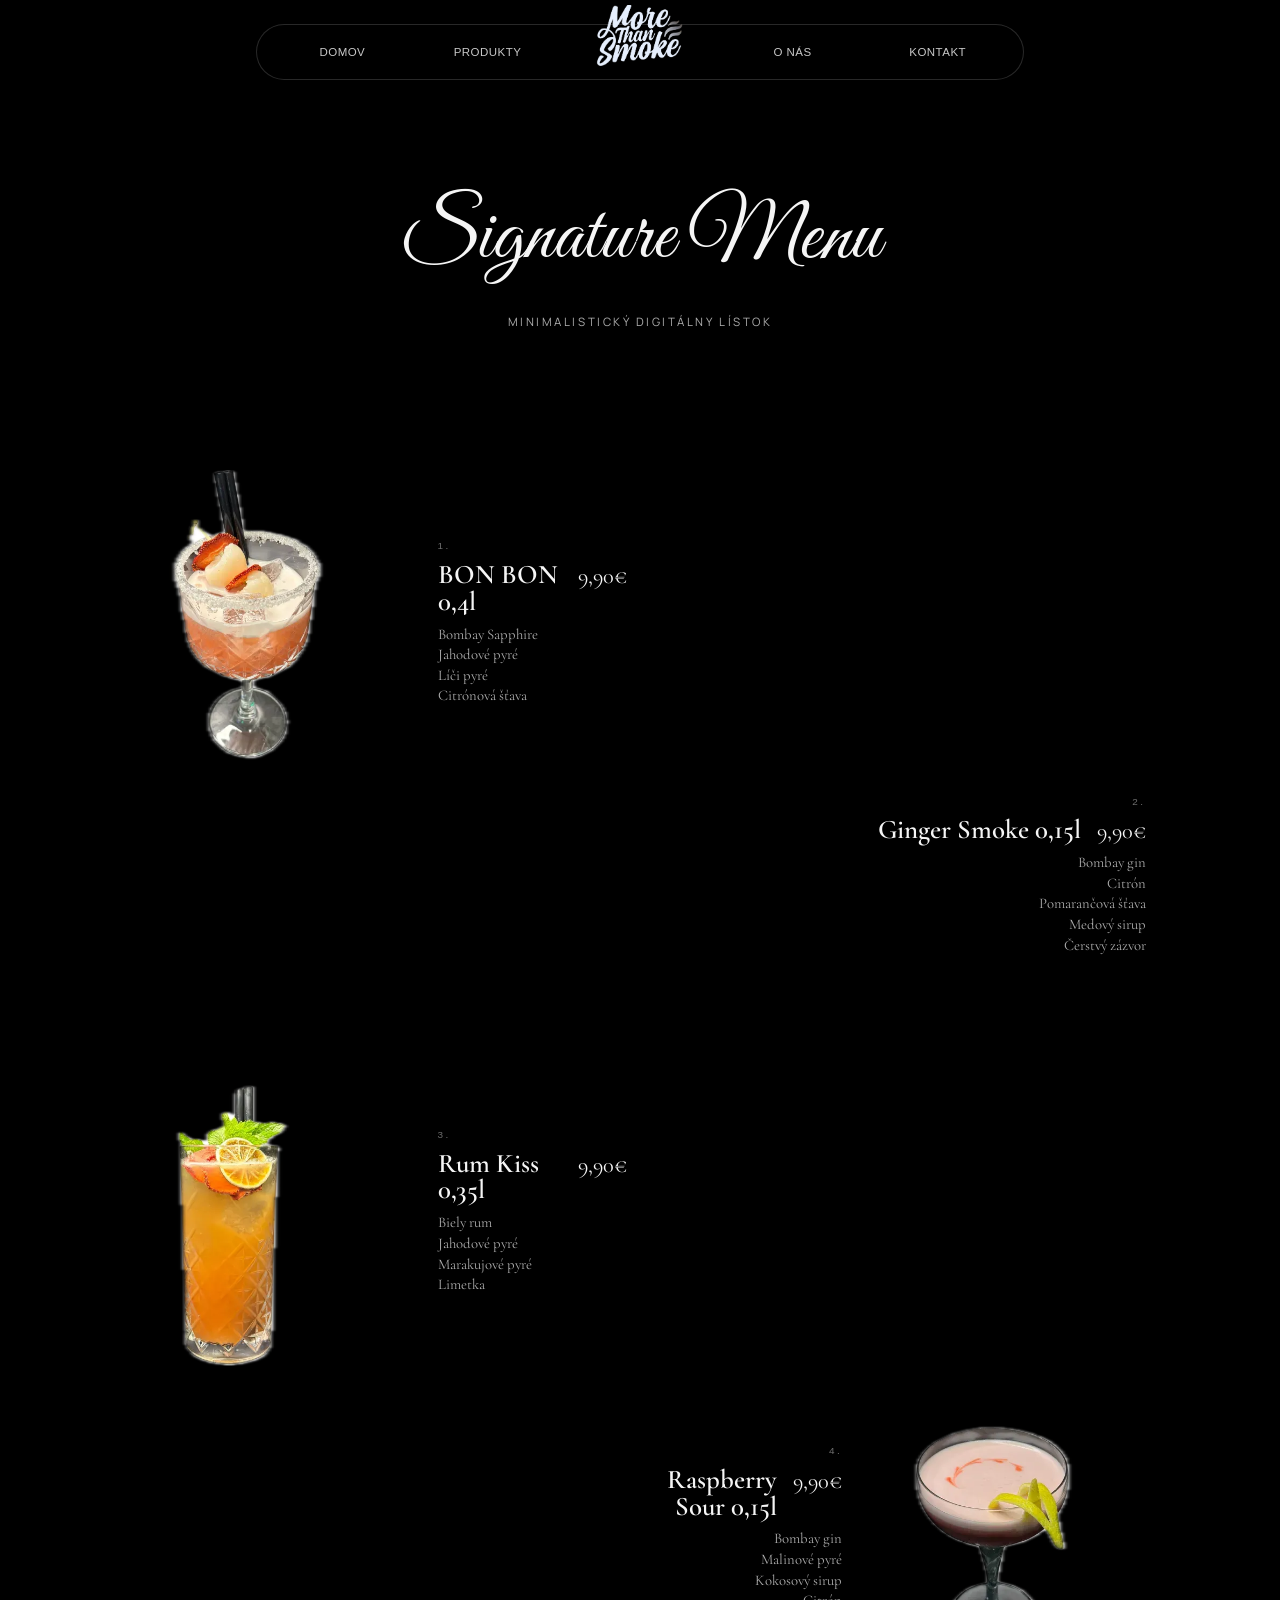
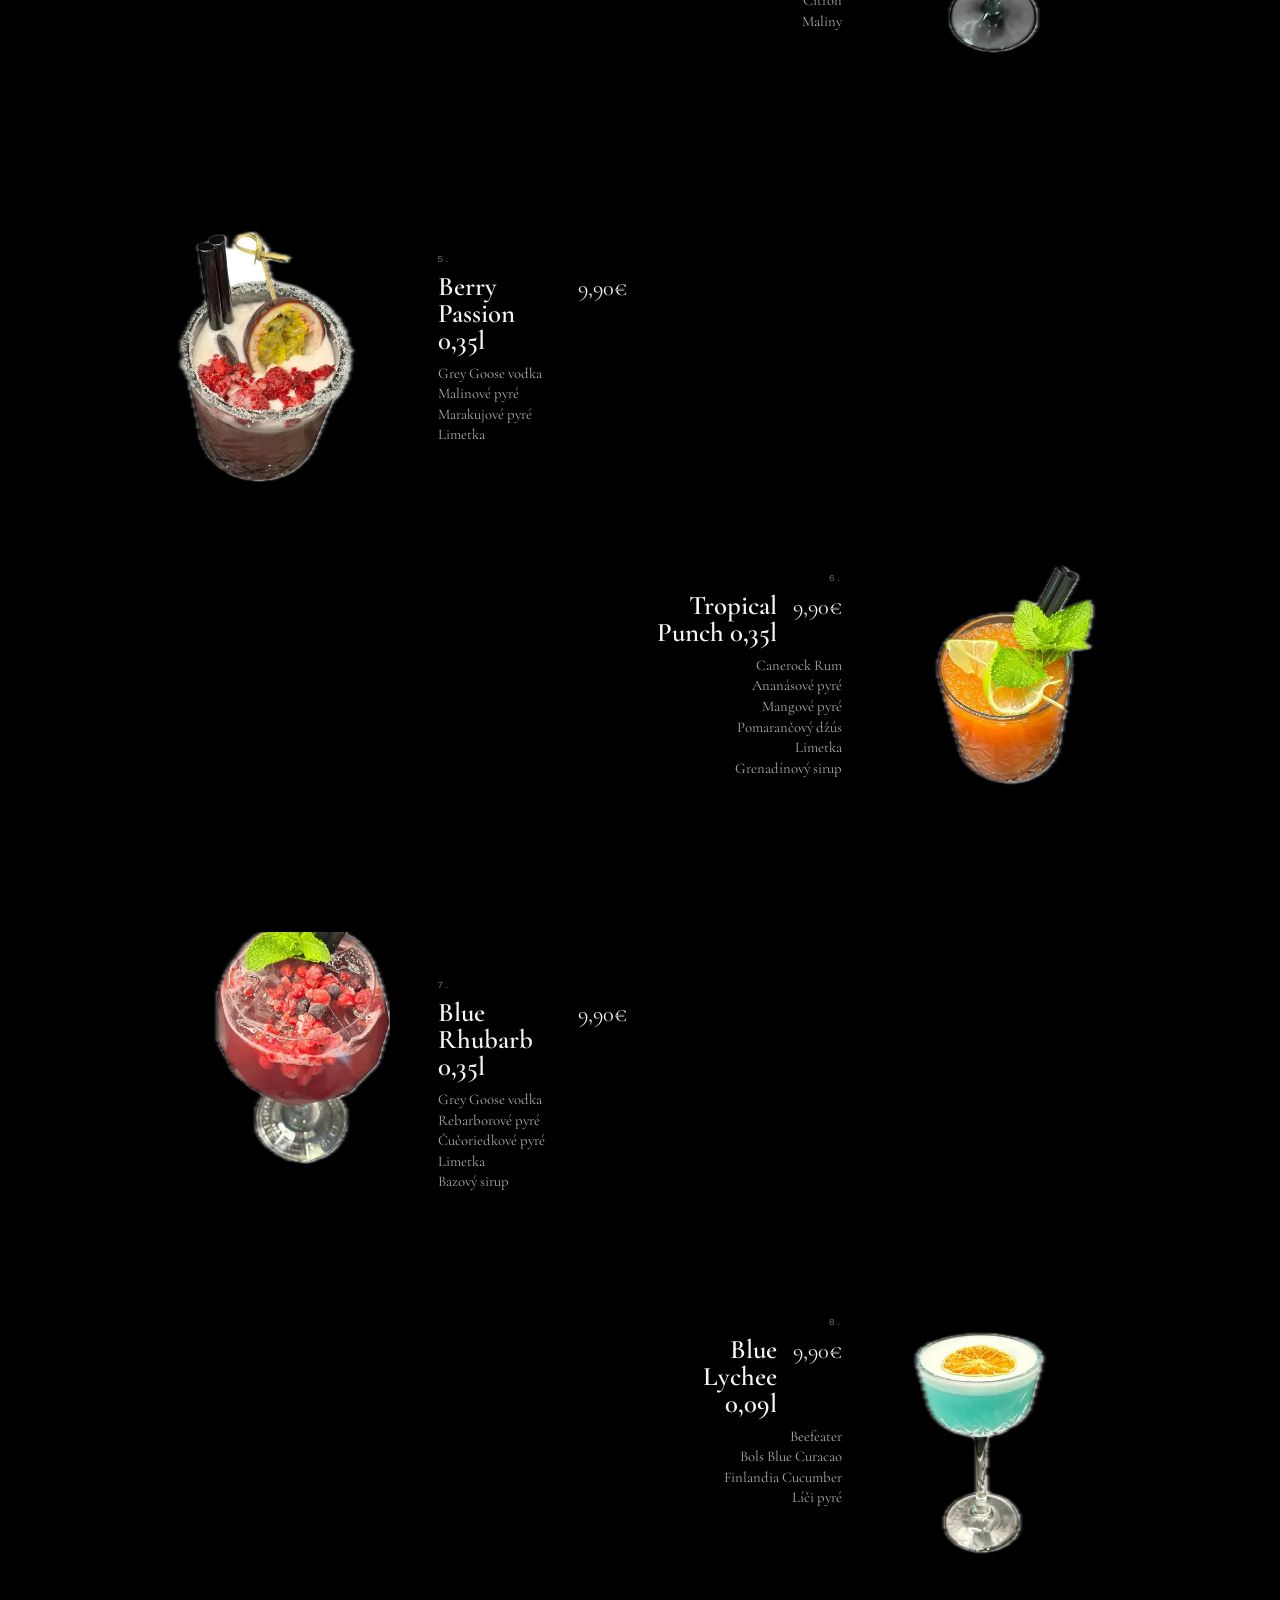
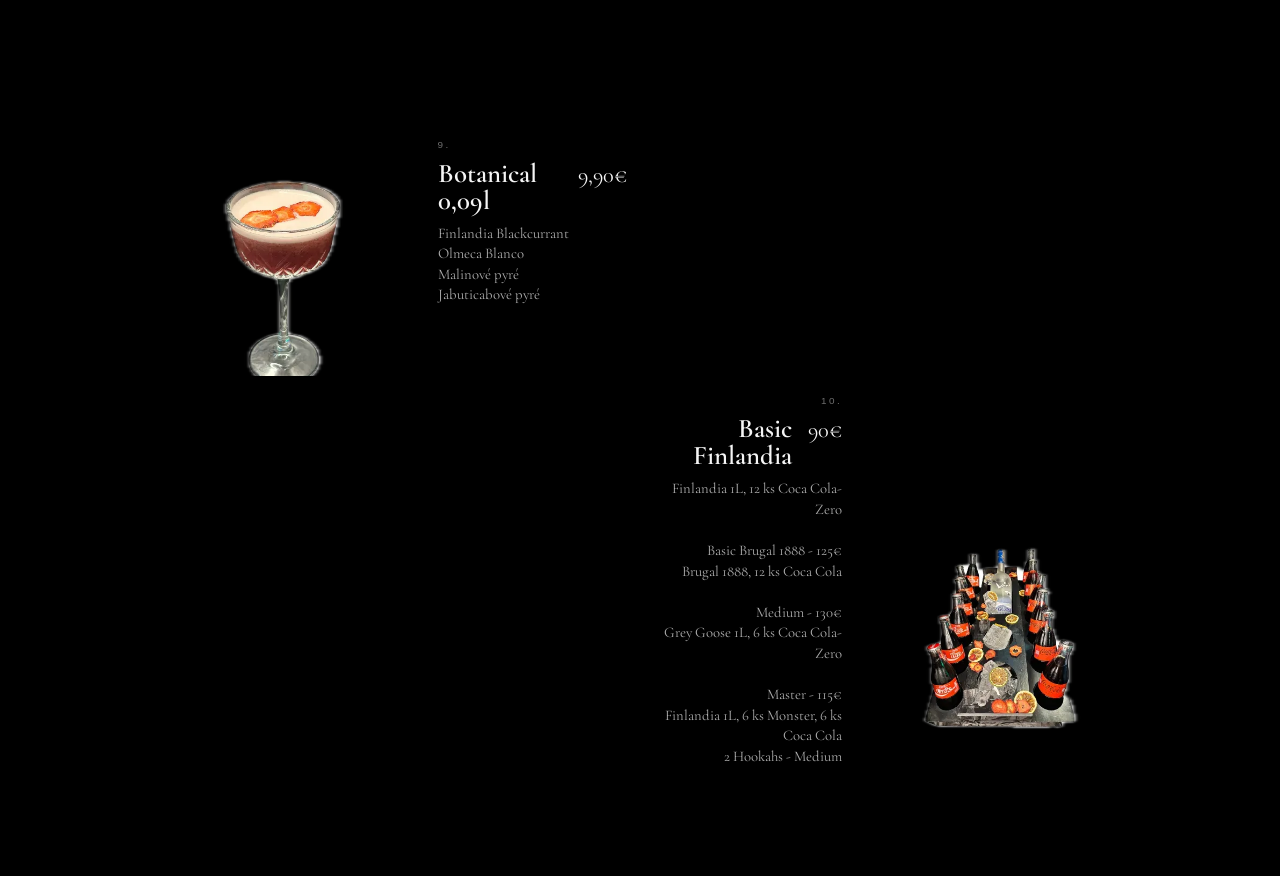
<file: produkty/signature-menu.html>
<!DOCTYPE html>
<html lang="sk">
  <head>
    <meta charset="UTF-8" />
    <meta name="viewport" content="width=device-width, initial-scale=1.0" />
    <title>Signature Menu | More Than Smoke</title>
    <link rel="preconnect" href="https://fonts.googleapis.com" />
    <link rel="preconnect" href="https://fonts.gstatic.com" crossorigin />
    <link
      href="https://fonts.googleapis.com/css2?family=Archivo+Expanded:wght@700;800;900&family=Cormorant+Garamond:wght@400;500;600;700&family=Great+Vibes&family=Manrope:wght@400;500;600&display=swap"
      rel="stylesheet"
    />
    <style>
      :root {
        --bg: #000000;
        --text: #f5f5f5;
        --muted: rgba(245, 245, 245, 0.7);
        --line: rgba(245, 245, 245, 0.16);
      }

      * {
        box-sizing: border-box;
      }

      html {
        scroll-behavior: smooth;
      }

      body {
        margin: 0;
        min-height: 100vh;
        background: var(--bg);
        color: var(--text);
        font-family: "Manrope", sans-serif;
      }

      .header-wrap {
        position: fixed;
        top: 1.5rem;
        left: 50%;
        transform: translateX(-50%);
        z-index: 50;
        width: min(92vw, 48rem);
      }

      .nav-links {
        display: grid;
        grid-template-columns: minmax(0, 1fr) auto minmax(0, 1fr);
        align-items: center;
        column-gap: 1rem;
        border: 1px solid var(--line);
        border-radius: 999px;
        background: rgba(0, 0, 0, 0.92);
        padding: 0.55rem 1.1rem 0.6rem;
      }

      .nav-side {
        display: grid;
        grid-template-columns: repeat(2, minmax(0, 1fr));
        align-items: center;
        gap: 0.6rem;
      }

      .nav-links a {
        color: rgba(255, 255, 255, 0.78);
        text-decoration: none;
        text-align: center;
        font-family: "Archivo Expanded", sans-serif;
        font-size: 0.72rem;
        letter-spacing: 0.04em;
        text-transform: uppercase;
      }

      .nav-links a:hover {
        color: #ffffff;
      }

      .nav-links-logo {
        display: inline-flex;
        align-items: center;
        justify-content: center;
        margin-top: -1.8rem;
        padding: 0 0.7rem;
      }

      .nav-center-logo {
        width: 7.2rem;
        height: auto;
        display: block;
      }

      .mobile-nav {
        display: none;
      }

      .mobile-brand-logo {
        display: none;
      }

      main {
        min-height: 100vh;
        padding: 7.5rem 1.2rem 3rem;
        max-width: min(96vw, 70rem);
        margin: 0 auto;
      }

      .screen {
        margin-bottom: 1.25rem;
      }

      .page {
        width: 100%;
        padding: 2.6rem 2.2rem;
        background: transparent;
        border: none;
      }

      .hero-page {
        display: grid;
        place-items: center;
        min-height: 32vh;
      }

      .hero-inner {
        text-align: center;
      }

      .hero-title {
        margin: 0;
        font-family: "Great Vibes", cursive;
        font-size: clamp(3rem, 7vw, 5.2rem);
        line-height: 0.95;
        font-weight: 400;
        min-height: 1.2em;
      }

      .hero-copy {
        margin: 1rem 0 0;
        font-size: 0.72rem;
        letter-spacing: 0.22em;
        text-transform: uppercase;
        color: var(--muted);
      }

      .drink-pair {
        display: grid;
        grid-template-columns: 1fr 1fr;
        grid-template-rows: auto auto;
        gap: 1.2rem 1.6rem;
      }

      .drink-block {
        display: grid;
        grid-template-columns: minmax(0, 1.45fr) minmax(9rem, 1fr);
        align-items: center;
        column-gap: clamp(0.85rem, 2.2vw, 1.85rem);
        row-gap: 1rem;
        max-width: 100%;
        width: 100%;
        opacity: 0;
        transform: translateY(2rem);
        transition: opacity 680ms ease, transform 680ms ease;
      }

      .drink-copy {
        min-width: 0;
        max-width: 18rem;
        text-align: left;
      }

      .drink-block.is-visible {
        opacity: 1;
        transform: translateY(0);
      }

      .drink-block.top-left {
        grid-column: 1;
        grid-row: 1;
        align-self: center;
      }

      .drink-block.top-right {
        grid-column: 2;
        grid-row: 1;
        align-self: start;
        margin-top: 8rem;
      }

      .drink-block.bottom-left {
        grid-column: 1;
        grid-row: 2;
        align-self: start;
      }

      .drink-block.bottom-right {
        grid-column: 2;
        grid-row: 2;
        align-self: center;
      }

      .drink-block.reverse {
        grid-template-columns: minmax(9rem, 1fr) minmax(0, 1.45fr);
      }

      .drink-block.reverse .drink-figure {
        order: 2;
      }

      .drink-block.reverse .drink-copy {
        order: 1;
        text-align: right;
        justify-self: end;
      }

      .drink-block.reverse .drink-head {
        justify-content: flex-end;
      }

      .drink-block.no-image {
        grid-template-columns: 1fr;
      }

      .drink-block.no-image .drink-copy {
        max-width: 18rem;
        justify-self: end;
      }

      .drink-order {
        margin: 0 0 0.65rem;
        font-family: "Archivo Expanded", sans-serif;
        font-size: 0.62rem;
        letter-spacing: 0.26em;
        text-transform: uppercase;
        color: rgba(245, 245, 245, 0.45);
      }

      .drink-figure {
        margin: 0;
        padding: 0;
        border: none;
        border-radius: 0;
        background: transparent;
        width: clamp(12rem, 20vw, 18rem);
        height: clamp(15rem, 24vw, 22rem);
        max-width: none;
        overflow: hidden;
        justify-self: start;
        display: flex;
        align-items: center;
        justify-content: center;
      }

      .drink-block.reverse .drink-figure {
        justify-self: end;
      }

      .drink-figure img {
        width: 430%;
        max-width: none;
        height: auto;
        display: block;
        object-fit: contain;
        object-position: center;
      }

      .drink-head {
        display: flex;
        align-items: baseline;
        justify-content: space-between;
        gap: 1rem;
        margin-bottom: 0.5rem;
      }

      .drink-name {
        margin: 0;
        font-family: "Cormorant Garamond", serif;
        font-size: clamp(1.45rem, 2.1vw, 1.95rem);
        line-height: 1;
        font-weight: 600;
      }

      .drink-price {
        font-family: "Cormorant Garamond", serif;
        font-size: clamp(1.3rem, 1.75vw, 1.75rem);
        line-height: 1;
      }

      .drink-ingredients {
        margin: 0;
        white-space: pre-line;
        font-family: "Cormorant Garamond", serif;
        font-size: clamp(0.92rem, 1.15vw, 1.05rem);
        line-height: 1.4;
        color: var(--muted);
      }

      @media (max-width: 860px) {
        .header-wrap {
          display: none;
        }

        .mobile-nav {
          position: fixed;
          left: 50%;
          bottom: max(1rem, env(safe-area-inset-bottom));
          transform: translateX(-50%);
          z-index: 60;
          display: grid;
          grid-template-columns: repeat(4, minmax(0, 1fr));
          width: min(calc(100% - 1rem), 27rem);
          gap: 0.25rem;
          border: 1px solid var(--line);
          border-radius: 999px;
          background: linear-gradient(180deg, rgba(12, 12, 12, 0.9), rgba(0, 0, 0, 0.68));
          padding: 0.45rem;
          box-shadow: 0 14px 40px rgba(0, 0, 0, 0.4);
          backdrop-filter: blur(18px);
          -webkit-backdrop-filter: blur(18px);
        }

        .mobile-brand-logo {
          position: fixed;
          left: 50%;
          top: max(0.9rem, env(safe-area-inset-top));
          z-index: 61;
          display: inline-flex;
          width: clamp(5.8rem, 24vw, 8rem);
          transform: translateX(-50%);
          align-items: center;
          justify-content: center;
          pointer-events: auto;
        }

        .mobile-brand-logo img {
          display: block;
          width: 100%;
          height: auto;
          object-fit: contain;
          filter: drop-shadow(0 12px 24px rgba(255, 255, 255, 0.08));
        }

        .mobile-nav a {
          display: flex;
          align-items: center;
          justify-content: center;
          min-height: 2.15rem;
          border-radius: 999px;
          text-align: center;
          color: rgba(255, 255, 255, 0.78);
          text-decoration: none;
          font-family: "Archivo Expanded", sans-serif;
          font-size: clamp(0.5rem, 1.9vw, 0.62rem);
          text-transform: uppercase;
          letter-spacing: 0.05em;
        }

        .mobile-nav a:hover,
        .mobile-nav a:focus-visible {
          background: rgba(255, 255, 255, 0.08);
          color: #fff;
        }

        main {
          width: 100%;
          max-width: min(100%, 40rem);
          margin: 0 auto;
          padding: 5.4rem clamp(1.35rem, 5.5vw, 2rem) 6rem;
        }

        .screen {
          margin-bottom: 0.85rem;
        }

        .page {
          padding: 2.35rem 0;
        }

        .drink-pair {
          width: min(100%, 34rem);
          margin: 0 auto;
          container-type: inline-size;
          grid-template-columns: 1fr;
          grid-template-rows: auto auto;
          align-items: start;
          gap: 1.8rem;
        }

        .drink-block,
        .drink-block.top-left,
        .drink-block.top-right,
        .drink-block.bottom-left,
        .drink-block.bottom-right {
          grid-column: auto;
          grid-row: auto;
          display: flex;
          width: min(100%, 30rem);
          max-width: 100%;
          margin-top: 0;
          align-self: start;
          align-items: center;
          gap: clamp(0.65rem, 3.2vw, 1.1rem);
          text-align: center;
        }

        .drink-pair .drink-block:nth-child(1) {
          grid-column: 1;
          grid-row: 1;
          justify-self: start;
          flex-direction: row;
        }

        .drink-pair .drink-block:nth-child(2) {
          grid-column: 1;
          grid-row: 2;
          justify-self: end;
          margin-top: -0.6rem;
          flex-direction: row-reverse;
        }

        .drink-block.reverse {
          flex-direction: row-reverse;
        }

        .drink-block .drink-figure {
          flex: 0 0 clamp(160px, 42vw, 180px);
          width: clamp(160px, 42vw, 180px);
          max-width: clamp(160px, 42vw, 180px);
          height: clamp(190px, 50vw, 230px);
          overflow: visible;
          border: none;
          background: transparent;
        }

        .drink-block:nth-child(1) .drink-figure {
          margin-left: 0;
          margin-right: 15px;
        }

        .drink-block.reverse .drink-figure {
          order: 0;
          margin-right: 0;
          margin-left: 15px;
        }

        .drink-block .drink-figure img {
          width: 100%;
          max-width: 100%;
          height: 100%;
          object-fit: contain;
          object-position: center;
        }

        .drink-copy {
          flex: 1 1 0;
          width: auto;
          max-width: none;
          min-width: 0;
          text-align: center;
          overflow-wrap: break-word;
        }

        .drink-block.reverse .drink-copy {
          order: 0;
          text-align: center;
        }

        .drink-block.no-image {
          justify-content: flex-end !important;
        }

        .drink-block.no-image .drink-copy {
          flex: 0 1 40% !important;
          width: 40% !important;
          max-width: none !important;
        }

        .drink-head,
        .drink-block.reverse .drink-head {
          display: grid;
          grid-template-columns: 1fr;
          justify-content: center;
          gap: 0.8cqw;
          margin-bottom: 1.1cqw;
          text-align: center;
        }

        .drink-order {
          margin-bottom: 1.35cqw;
          font-size: clamp(0.58rem, 2.7cqw, 0.9rem);
          letter-spacing: 0.18em;
        }

        .drink-name {
          font-size: clamp(1.22rem, 6.35cqw, 2rem);
          line-height: 0.95;
        }

        .drink-price {
          font-size: clamp(1.08rem, 5.2cqw, 1.7rem);
        }

        .drink-ingredients {
          font-size: clamp(0.86rem, 3.95cqw, 1.25rem);
          line-height: 1.3;
        }
      }

      @media (max-width: 768px) {
        .drink-block,
        .drink-block.top-left,
        .drink-block.top-right,
        .drink-block.bottom-left,
        .drink-block.bottom-right {
          display: flex !important;
          align-items: center !important;
          gap: 15px !important;
          width: 100% !important;
          max-width: none !important;
          overflow: visible !important;
        }

        .drink-pair .drink-block:nth-child(1) {
          justify-content: flex-start !important;
        }

        .drink-pair .drink-block:nth-child(2),
        .drink-block.reverse {
          justify-content: flex-end !important;
          flex-direction: row-reverse !important;
        }

        .drink-figure {
          flex: 0 0 clamp(140px, 48vw, 220px) !important;
          width: clamp(140px, 48vw, 220px) !important;
          max-width: none !important;
          height: clamp(175px, 60vw, 260px) !important;
          overflow: visible !important;
          background: transparent !important;
          border: none !important;
          display: flex !important;
          align-items: center !important;
          justify-content: center !important;
        }

        .drink-copy {
          flex: 1 1 0 !important;
          width: auto !important;
          min-width: 0 !important;
        }

        .drink-figure img {
          width: clamp(700px, 235vw, 1100px) !important;
          max-width: none !important;
          height: auto !important;
          object-fit: contain !important;
          object-position: center !important;
          transform: none !important;
        }

        .drink-pair .drink-block:nth-child(1) .drink-figure {
          margin-left: clamp(-28px, -7vw, -14px) !important;
          margin-right: 15px !important;
        }

        .drink-pair .drink-block:nth-child(2) .drink-figure,
        .drink-block.reverse .drink-figure {
          margin-left: 15px !important;
          margin-right: clamp(-28px, -7vw, -14px) !important;
          display: flex !important;
          justify-content: center !important;
        }

        .drink-pair .drink-block:nth-child(1) .drink-figure img {
          transform: translateX(clamp(-72px, -19vw, -38px)) !important;
        }

        .drink-pair .drink-block:nth-child(2) .drink-figure img,
        .drink-block.reverse .drink-figure img {
          transform: translateX(clamp(38px, 19vw, 72px)) !important;
        }
      }

      @media (max-width: 860px) {
        .mobile-nav {
          top: auto !important;
          bottom: max(1rem, env(safe-area-inset-bottom));
          width: min(calc(100vw - 1.4rem), 24rem);
          padding: 0.38rem;
        }

        .mobile-nav a {
          min-height: 2rem;
          font-size: clamp(0.46rem, 1.75vw, 0.58rem);
          letter-spacing: 0.035em;
        }

        main {
          max-width: min(100vw, 42rem);
          padding-inline: clamp(0.9rem, 4vw, 1.4rem);
          padding-bottom: 6rem;
          overflow-x: hidden;
        }

        .drink-pair {
          width: min(100%, 36rem);
          gap: clamp(1.2rem, 4vw, 1.8rem);
        }

        .drink-block,
        .drink-block.top-left,
        .drink-block.top-right,
        .drink-block.bottom-left,
        .drink-block.bottom-right {
          display: flex !important;
          align-items: center !important;
          width: min(100%, 31rem) !important;
          max-width: 100% !important;
          gap: clamp(0.45rem, 2.5vw, 0.9rem) !important;
          overflow: visible !important;
        }

        .drink-pair .drink-block:nth-child(1) {
          justify-self: start !important;
          justify-content: flex-start !important;
          flex-direction: row !important;
        }

        .drink-pair .drink-block:nth-child(2),
        .drink-block.reverse {
          justify-self: end !important;
          justify-content: flex-end !important;
          flex-direction: row-reverse !important;
        }

        .drink-figure {
          flex: 0 0 clamp(132px, 42vw, 205px) !important;
          width: clamp(132px, 42vw, 205px) !important;
          max-width: clamp(132px, 42vw, 205px) !important;
          height: clamp(170px, 55vw, 270px) !important;
          margin: 0 !important;
          overflow: visible !important;
          background: transparent !important;
          border: 0 !important;
          display: flex !important;
          align-items: center !important;
          justify-content: center !important;
        }

        .drink-figure img {
          width: clamp(680px, 215vw, 1080px) !important;
          max-width: none !important;
          height: auto !important;
          object-fit: contain !important;
          object-position: center !important;
        }

        .drink-pair .drink-block:nth-child(1) .drink-figure {
          margin-left: clamp(-18px, -4.5vw, -8px) !important;
          margin-right: 10px !important;
        }

        .drink-pair .drink-block:nth-child(1) .drink-figure img {
          transform: translateX(clamp(-54px, -14vw, -24px)) !important;
        }

        .drink-figure:has(img[src="../fotky:videa/1.webp"]),
        .drink-figure:has(img[src="../fotky:videa/3.webp"]),
        .drink-figure:has(img[src="../fotky:videa/5.webp"]) {
          margin-left: 0 !important;
          margin-right: 10px !important;
        }

        .drink-figure img[src="../fotky:videa/1.webp"],
        .drink-figure img[src="../fotky:videa/3.webp"],
        .drink-figure img[src="../fotky:videa/5.webp"] {
          transform: translateX(clamp(-22px, -6vw, -10px)) !important;
        }

        .drink-pair .drink-block:nth-child(2) .drink-figure,
        .drink-block.reverse .drink-figure {
          margin-left: 10px !important;
          margin-right: clamp(-18px, -4.5vw, -8px) !important;
        }

        .drink-pair .drink-block:nth-child(2) .drink-figure img,
        .drink-block.reverse .drink-figure img {
          transform: translateX(clamp(24px, 14vw, 54px)) !important;
        }

        .drink-copy {
          flex: 1 1 0 !important;
          min-width: 0 !important;
          max-width: 11rem !important;
          text-align: center !important;
          overflow-wrap: anywhere !important;
        }

        .drink-block.no-image .drink-copy {
          flex: 0 1 clamp(7rem, 34vw, 11rem) !important;
          width: auto !important;
          max-width: 11rem !important;
        }
      }

      @media (max-width: 860px) {
        main {
          max-width: min(100vw, 34rem) !important;
          padding: 5.4rem clamp(1rem, 4vw, 1.5rem) 6rem !important;
          overflow-x: hidden !important;
        }

        .mobile-nav {
          top: auto !important;
          bottom: max(1rem, env(safe-area-inset-bottom)) !important;
          width: min(calc(100vw - 1.4rem), 24rem) !important;
          max-width: calc(100vw - 1.4rem) !important;
        }

        .drink-pair {
          display: grid !important;
          grid-template-columns: 1fr !important;
          gap: clamp(1.2rem, 5vw, 2rem) !important;
          width: 100% !important;
          margin: 0 auto !important;
          overflow: visible !important;
        }

        .drink-block,
        .drink-block.top-left,
        .drink-block.top-right,
        .drink-block.bottom-left,
        .drink-block.bottom-right {
          display: flex !important;
          align-items: center !important;
          width: min(100%, 29rem) !important;
          max-width: 100% !important;
          gap: clamp(0.6rem, 2.7vw, 1rem) !important;
          margin-top: 0 !important;
          overflow: visible !important;
        }

        .drink-pair .drink-block:nth-child(1) {
          grid-column: 1 !important;
          grid-row: auto !important;
          justify-self: start !important;
          justify-content: flex-start !important;
          flex-direction: row !important;
        }

        .drink-pair .drink-block:nth-child(2),
        .drink-block.reverse {
          grid-column: 1 !important;
          grid-row: auto !important;
          justify-self: end !important;
          justify-content: flex-start !important;
          flex-direction: row-reverse !important;
        }

        .drink-figure {
          flex: 0 0 clamp(135px, 36vw, 180px) !important;
          width: clamp(135px, 36vw, 180px) !important;
          max-width: clamp(135px, 36vw, 180px) !important;
          height: clamp(175px, 46vw, 230px) !important;
          margin: 0 !important;
          overflow: hidden !important;
          background: transparent !important;
          border: 0 !important;
          display: flex !important;
          align-items: center !important;
          justify-content: center !important;
        }

        .drink-figure img {
          width: clamp(650px, 175vw, 900px) !important;
          max-width: none !important;
          height: auto !important;
          object-fit: contain !important;
          object-position: center !important;
          transform: none !important;
        }

        .drink-pair .drink-block:nth-child(1) .drink-figure {
          margin-left: clamp(-10px, -2vw, -4px) !important;
          margin-right: 0.65rem !important;
        }

        .drink-pair .drink-block:nth-child(1) .drink-figure img {
          transform: translateX(clamp(-26px, -5vw, -12px)) !important;
        }

        .drink-pair .drink-block:nth-child(2) .drink-figure,
        .drink-block.reverse .drink-figure {
          margin-left: 0.65rem !important;
          margin-right: clamp(-10px, -2vw, -4px) !important;
        }

        .drink-pair .drink-block:nth-child(2) .drink-figure img,
        .drink-block.reverse .drink-figure img {
          transform: translateX(clamp(12px, 5vw, 26px)) !important;
        }

        .drink-copy {
          flex: 1 1 0 !important;
          width: auto !important;
          min-width: 0 !important;
          max-width: clamp(8.5rem, 36vw, 12rem) !important;
          text-align: center !important;
          overflow-wrap: anywhere !important;
        }

        .drink-block.reverse .drink-copy {
          flex: 0 1 clamp(8.5rem, 36vw, 12rem) !important;
        }

        .drink-block.no-image {
          justify-content: flex-start !important;
        }

        .drink-block.no-image .drink-copy {
          flex: 0 1 clamp(9rem, 42vw, 13rem) !important;
          max-width: clamp(9rem, 42vw, 13rem) !important;
        }
      }
    </style>
  </head>
  <body>
    <header class="header-wrap">
      <nav class="nav-links" aria-label="Hlavná navigácia">
        <div class="nav-side">
          <a href="../index.html#hero">Domov</a>
          <a href="./signature-menu.html">Produkty</a>
        </div>
        <a href="../index.html#hero" class="nav-links-logo" aria-label="More Than Smoke">
          <img
            src="../fotky:videa/logo.png"
            alt="More Than Smoke"
            class="nav-center-logo"
          />
        </a>
        <div class="nav-side">
          <a href="../index.html#onas">O nás</a>
          <a href="../index.html#kontakt">Kontakt</a>
        </div>
      </nav>
    </header>

    <a href="../index.html#hero" class="mobile-brand-logo" aria-label="More Than Smoke">
      <img src="../fotky:videa/logo.png" alt="More Than Smoke" />
    </a>

    <nav class="mobile-nav" aria-label="Mobilná navigácia">
      <a href="../index.html#hero">Domov</a>
      <a href="./signature-menu.html">Produkty</a>
      <a href="../index.html#onas">O nás</a>
      <a href="../index.html#kontakt">Kontakt</a>
    </nav>

    <main>
      <section class="screen">
        <div class="page hero-page">
          <div class="hero-inner">
            <h1 class="hero-title" id="typed-title" data-text="Signature Menu"></h1>
            <p class="hero-copy">Minimalistický digitálny lístok</p>
          </div>
        </div>
      </section>

      <section class="screen">
        <div class="page">
          <div class="drink-pair">
            <article class="drink-block top-left reveal-drink">
              <figure class="drink-figure">
                <img src="../fotky:videa/1.webp" alt="BON BON" loading="lazy" decoding="async" />
              </figure>
              <div class="drink-copy">
                <p class="drink-order" aria-hidden="true">1.</p>
                <div class="drink-head">
                  <h2 class="drink-name">BON BON 0,4l</h2>
                  <span class="drink-price">9,90€</span>
                </div>
                <p class="drink-ingredients">Bombay Sapphire
Jahodové pyré
Líči pyré
Citrónová šťava</p>
              </div>
            </article>

            <article class="drink-block bottom-right reverse no-image reveal-drink">
              <div class="drink-copy">
                <p class="drink-order" aria-hidden="true">2.</p>
                <div class="drink-head">
                  <h2 class="drink-name">Ginger Smoke 0,15l</h2>
                  <span class="drink-price">9,90€</span>
                </div>
                <p class="drink-ingredients">Bombay gin
Citrón
Pomarančová šťava
Medový sirup
Čerstvý zázvor</p>
              </div>
            </article>
          </div>
        </div>
      </section>

      <section class="screen">
        <div class="page">
          <div class="drink-pair">
            <article class="drink-block top-left reveal-drink">
              <figure class="drink-figure">
                <img src="../fotky:videa/3.webp" alt="Rum Kiss" loading="lazy" decoding="async" />
              </figure>
              <div class="drink-copy">
                <p class="drink-order" aria-hidden="true">3.</p>
                <div class="drink-head">
                  <h2 class="drink-name">Rum Kiss 0,35l</h2>
                  <span class="drink-price">9,90€</span>
                </div>
                <p class="drink-ingredients">Biely rum
Jahodové pyré
Marakujové pyré
Limetka</p>
              </div>
            </article>

            <article class="drink-block bottom-right reverse reveal-drink">
              <figure class="drink-figure">
                <img src="../fotky:videa/4.webp" alt="Raspberry Sour" loading="lazy" decoding="async" />
              </figure>
              <div class="drink-copy">
                <p class="drink-order" aria-hidden="true">4.</p>
                <div class="drink-head">
                  <h2 class="drink-name">Raspberry Sour 0,15l</h2>
                  <span class="drink-price">9,90€</span>
                </div>
                <p class="drink-ingredients">Bombay gin
Malinové pyré
Kokosový sirup
Citrón
Maliny</p>
              </div>
            </article>
          </div>
        </div>
      </section>

      <section class="screen">
        <div class="page">
          <div class="drink-pair">
            <article class="drink-block top-left reveal-drink">
              <figure class="drink-figure">
                <img src="../fotky:videa/5.webp" alt="Berry Passion" loading="lazy" decoding="async" />
              </figure>
              <div class="drink-copy">
                <p class="drink-order" aria-hidden="true">5.</p>
                <div class="drink-head">
                  <h2 class="drink-name">Berry Passion 0,35l</h2>
                  <span class="drink-price">9,90€</span>
                </div>
                <p class="drink-ingredients">Grey Goose vodka
Malinové pyré
Marakujové pyré
Limetka</p>
              </div>
            </article>

            <article class="drink-block bottom-right reverse reveal-drink">
              <figure class="drink-figure">
                <img src="../fotky:videa/6.webp" alt="Tropical Punch" loading="lazy" decoding="async" />
              </figure>
              <div class="drink-copy">
                <p class="drink-order" aria-hidden="true">6.</p>
                <div class="drink-head">
                  <h2 class="drink-name">Tropical Punch 0,35l</h2>
                  <span class="drink-price">9,90€</span>
                </div>
                <p class="drink-ingredients">Canerock Rum
Ananásové pyré
Mangové pyré
Pomarančový džús
Limetka
Grenadínový sirup</p>
              </div>
            </article>
          </div>
        </div>
      </section>

      <section class="screen">
        <div class="page">
          <div class="drink-pair">
            <article class="drink-block top-left reveal-drink">
              <figure class="drink-figure">
                <img src="../fotky:videa/7.webp" alt="Blue Rhubarb" loading="lazy" decoding="async" />
              </figure>
              <div class="drink-copy">
                <p class="drink-order" aria-hidden="true">7.</p>
                <div class="drink-head">
                  <h2 class="drink-name">Blue Rhubarb 0,35l</h2>
                  <span class="drink-price">9,90€</span>
                </div>
                <p class="drink-ingredients">Grey Goose vodka
Rebarborové pyré
Čučoriedkové pyré
Limetka
Bazový sirup</p>
              </div>
            </article>

            <article class="drink-block bottom-right reverse reveal-drink">
              <figure class="drink-figure">
                <img src="../fotky:videa/8.webp" alt="Blue Lychee" loading="lazy" decoding="async" />
              </figure>
              <div class="drink-copy">
                <p class="drink-order" aria-hidden="true">8.</p>
                <div class="drink-head">
                  <h2 class="drink-name">Blue Lychee 0,09l</h2>
                  <span class="drink-price">9,90€</span>
                </div>
                <p class="drink-ingredients">Beefeater
Bols Blue Curacao
Finlandia Cucumber
Líči pyré</p>
              </div>
            </article>
          </div>
        </div>
      </section>

      <section class="screen">
        <div class="page">
          <div class="drink-pair">
            <article class="drink-block top-left reveal-drink">
              <figure class="drink-figure">
                <img src="../fotky:videa/9.webp" alt="Botanical" loading="lazy" decoding="async" />
              </figure>
              <div class="drink-copy">
                <p class="drink-order" aria-hidden="true">9.</p>
                <div class="drink-head">
                  <h2 class="drink-name">Botanical 0,09l</h2>
                  <span class="drink-price">9,90€</span>
                </div>
                <p class="drink-ingredients">Finlandia Blackcurrant
Olmeca Blanco
Malinové pyré
Jabuticabové pyré</p>
              </div>
            </article>

            <article class="drink-block bottom-right reverse reveal-drink">
              <figure class="drink-figure">
                <img src="../fotky:videa/10.webp" alt="Balíčky Premium" loading="lazy" decoding="async" />
              </figure>
              <div class="drink-copy">
                <p class="drink-order" aria-hidden="true">10.</p>
                <div class="drink-head">
                  <h2 class="drink-name">Basic Finlandia</h2>
                  <span class="drink-price">90€</span>
                </div>
                <p class="drink-ingredients">Finlandia 1L, 12 ks Coca Cola-Zero

Basic Brugal 1888 - 125€
Brugal 1888, 12 ks Coca Cola

Medium - 130€
Grey Goose 1L, 6 ks Coca Cola-Zero

Master - 115€
Finlandia 1L, 6 ks Monster, 6 ks Coca Cola
2 Hookahs - Medium</p>
              </div>
            </article>
          </div>
        </div>
      </section>
    </main>

    <script>
      const drinks = document.querySelectorAll(".reveal-drink");
      const typedTitle = document.getElementById("typed-title");

      const observer = new IntersectionObserver(
        (entries) => {
          entries.forEach((entry) => {
            if (entry.isIntersecting) {
              entry.target.classList.add("is-visible");
            }
          });
        },
        {
          threshold: 0.26,
          rootMargin: "0px 0px -8% 0px",
        }
      );

      drinks.forEach((drink) => observer.observe(drink));

      function typeTitle(element, speed = 75) {
        if (!element) return;
        const text = element.dataset.text || "";
        let index = 0;

        function tick() {
          element.textContent = text.slice(0, index);
          index += 1;
          if (index <= text.length) {
            window.setTimeout(tick, speed);
          }
        }

        tick();
      }

      window.addEventListener("load", () => {
        typeTitle(typedTitle, 70);
      });
    </script>
  </body>
</html>
</file>
